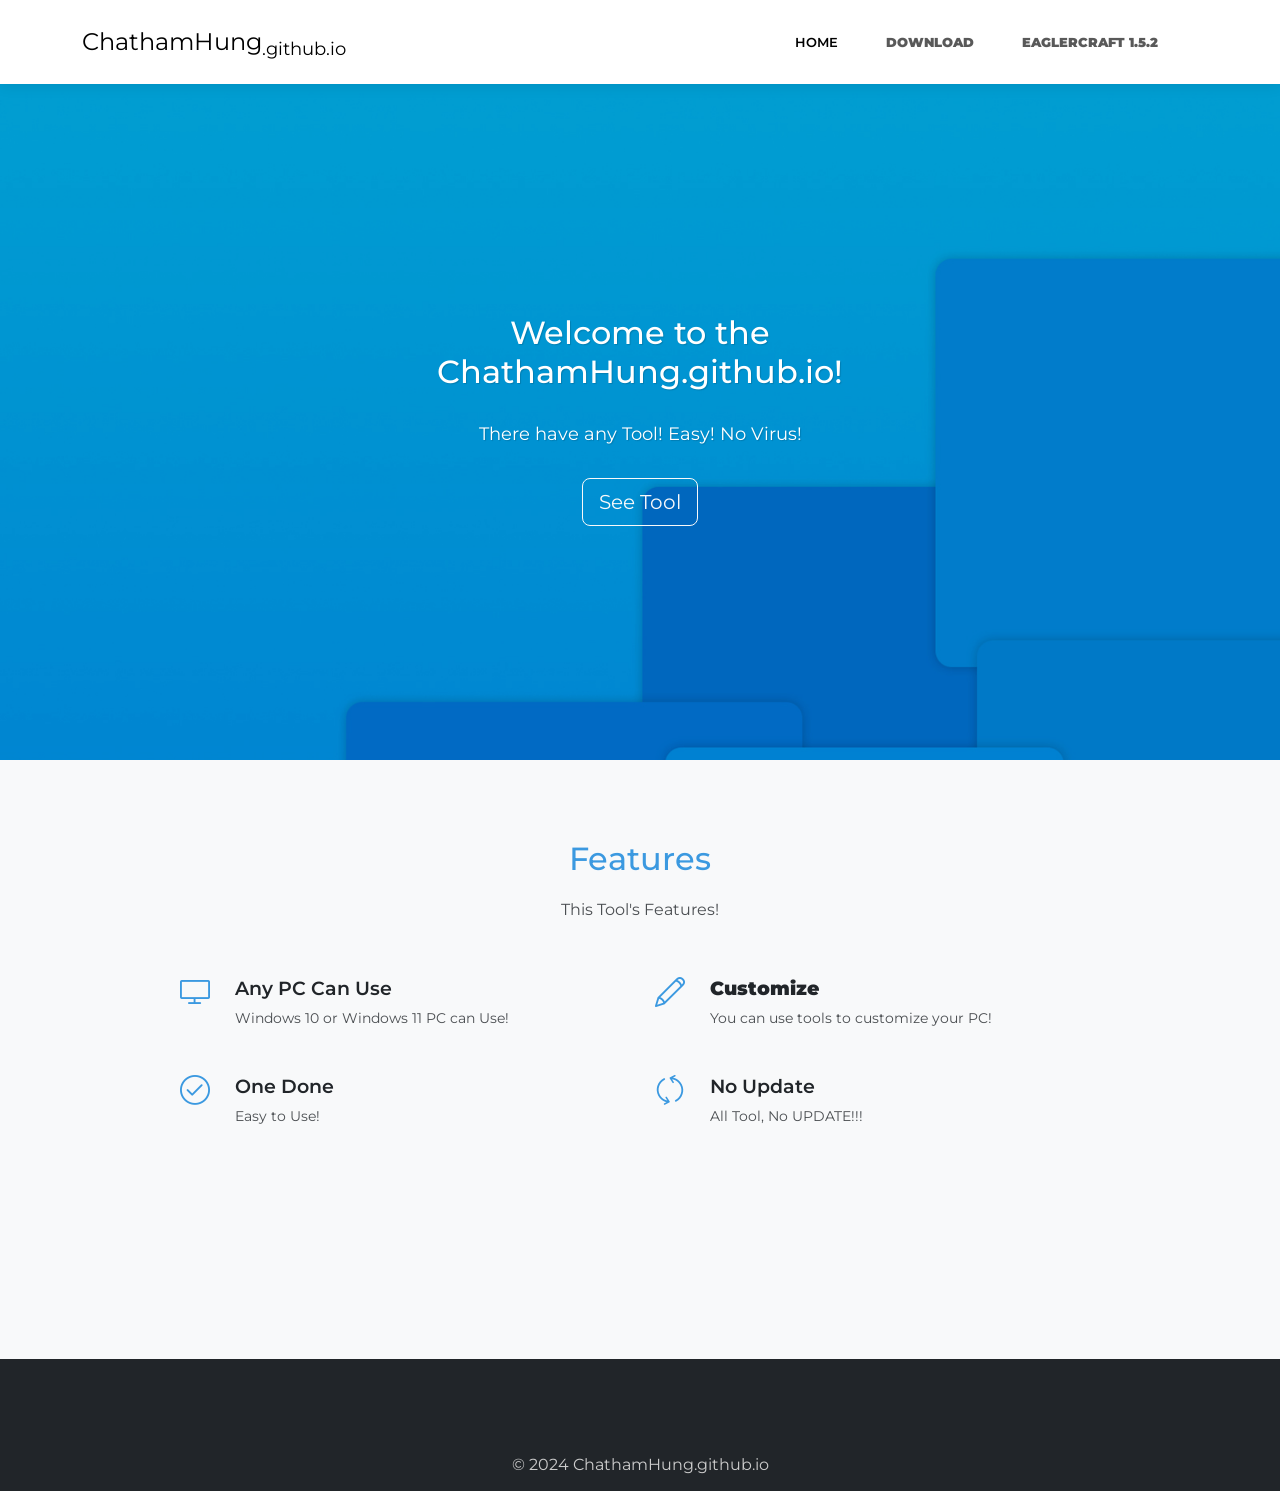
<file: index.html>
<!DOCTYPE html>
<html data-bs-theme="light" lang="en">

<head>
    <meta charset="utf-8">
    <meta name="viewport" content="width=device-width, initial-scale=1.0, shrink-to-fit=no">
    <title>Home - ChathamHug.github.io</title>
    <link rel="stylesheet" href="assets/bootstrap/css/bootstrap.min.css">
    <link rel="stylesheet" href="https://fonts.googleapis.com/css?family=Montserrat:400,400i,700,700i,600,600i&amp;display=swap">
    <link rel="stylesheet" href="assets/fonts/simple-line-icons.min.css">
    <link rel="stylesheet" href="assets/css/baguetteBox.min.css">
    <link rel="stylesheet" href="assets/css/vanilla-zoom.min.css">
</head>

<body>
    <nav class="navbar navbar-expand-lg fixed-top bg-body clean-navbar navbar-light">
        <div class="container"><a class="navbar-brand logo" href="index.html">ChathamHung<sub>.github.io</sub></a><button data-bs-toggle="collapse" class="navbar-toggler" data-bs-target="#navcol-1"><span class="visually-hidden">Toggle navigation</span><span class="navbar-toggler-icon"></span></button>
            <div class="collapse navbar-collapse" id="navcol-1">
                <ul class="navbar-nav ms-auto">
                    <li class="nav-item"><a class="nav-link active" href="index.html">Home</a></li>
                    <li class="nav-item"><a class="nav-link" href="download.html"><strong>download</strong></a></li>
                    <li class="nav-item"><a class="nav-link" href="eaglercraft1.5.2/index.html"><strong>Eaglercraft 1.5.2</strong></a></li>
                </ul>
            </div>
        </div>
    </nav>
    <main class="page landing-page">
        <section class="clean-block clean-hero" style="background-image: url(&quot;assets/img/tech/image4.jpg&quot;);color: var(--bs-border-color-translucent);">
            <div class="text">
                <h2>Welcome to the ChathamHung.github.io!</h2>
                <p>There have any Tool! Easy! No&nbsp;Virus!</p><button class="btn btn-outline-light btn-lg" type="button" onclick="window.location.href=&#39;download.html&#39;;">See Tool</button>
            </div>
        </section>
        <section class="clean-block clean-info dark">
            <section class="clean-block features">
                <div class="container">
                    <div class="block-heading">
                        <h2 class="text-info">Features</h2>
                        <p>This Tool's&nbsp;<span style="color: rgba(var(--bs-info-rgb), var(--bs-text-opacity));">Features!</span></p>
                    </div>
                    <div class="row justify-content-center">
                        <div class="col-md-5 feature-box"><i class="icon-screen-desktop icon"></i>
                            <h4>Any PC Can Use</h4>
                            <p>Windows 10 or Windows 11 PC can Use!</p>
                        </div>
                        <div class="col-md-5 feature-box"><i class="icon-pencil icon"></i>
                            <h4><strong>Customize</strong></h4>
                            <p>You can use tools to customize your PC!</p>
                        </div>
                        <div class="col-md-5 feature-box"><i class="icon-check icon"></i>
                            <h4>One Done</h4>
                            <p>Easy to Use!</p>
                        </div>
                        <div class="col-md-5 feature-box"><i class="icon-refresh icon"></i>
                            <h4>No Update</h4>
                            <p>All Tool, No UPDATE!!!</p>
                        </div>
                    </div>
                </div>
            </section>
        </section>
    </main>
    <footer class="page-footer dark">
        <div class="footer-copyright">
            <p>© 2024 ChathamHung.github.io</p>
        </div>
    </footer>
    <script src="assets/bootstrap/js/bootstrap.min.js"></script>
    <script src="assets/js/baguetteBox.min.js"></script>
    <script src="assets/js/vanilla-zoom.js"></script>
    <script src="assets/js/theme.js"></script>
</body>

</html>
</file>
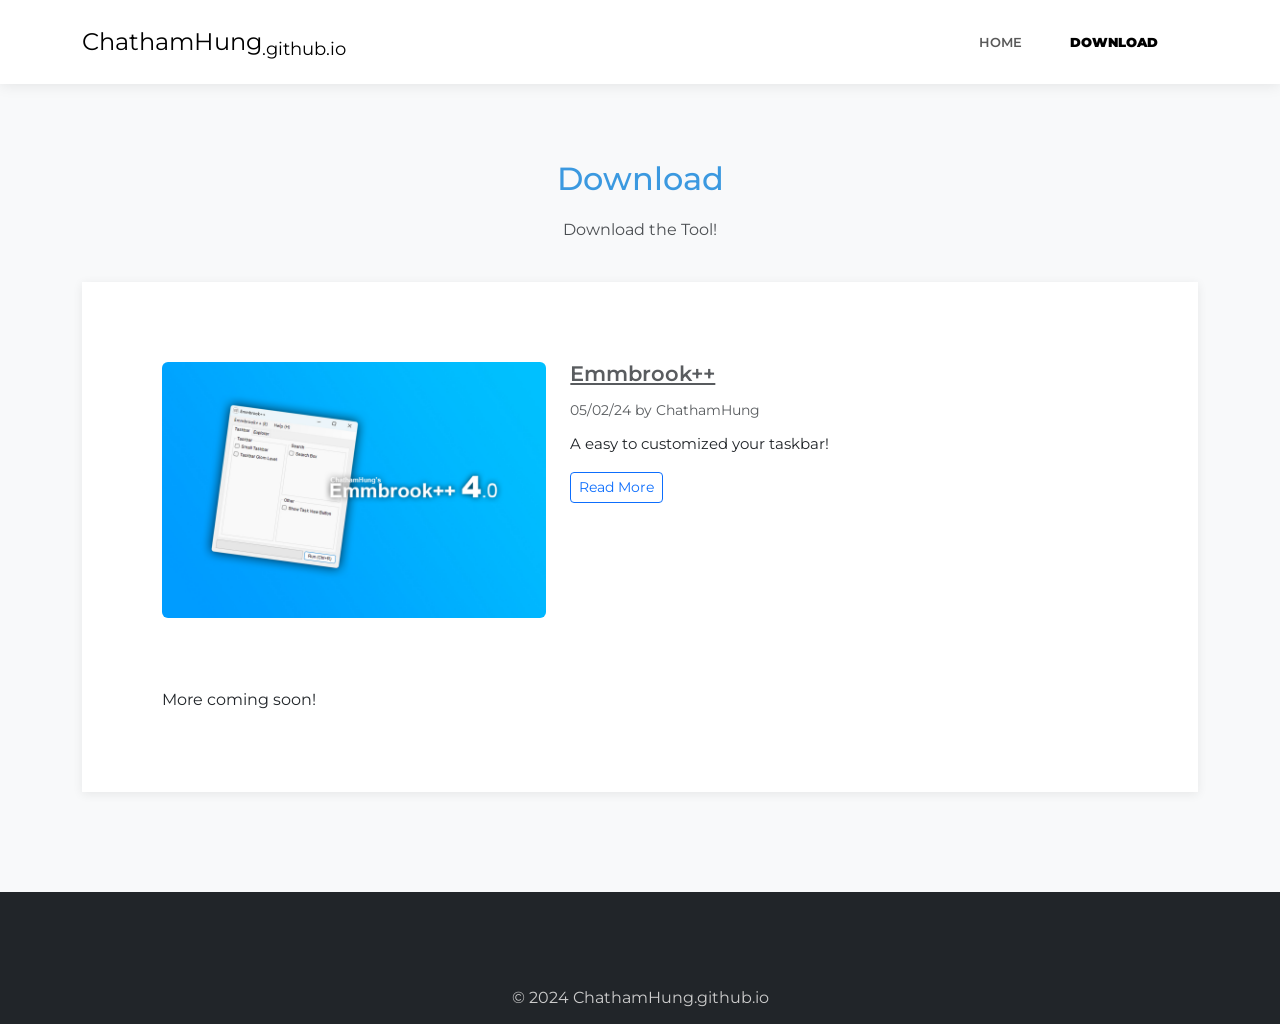
<file: download.html>
<!DOCTYPE html>
<html data-bs-theme="light" lang="en">

<head>
    <meta charset="utf-8">
    <meta name="viewport" content="width=device-width, initial-scale=1.0, shrink-to-fit=no">
    <title>Download - ChathamHung.github.io</title>
    <link rel="stylesheet" href="assets/bootstrap/css/bootstrap.min.css">
    <link rel="stylesheet" href="https://fonts.googleapis.com/css?family=Montserrat:400,400i,700,700i,600,600i&amp;display=swap">
    <link rel="stylesheet" href="assets/css/baguetteBox.min.css">
    <link rel="stylesheet" href="assets/css/vanilla-zoom.min.css">
</head>

<body>
    <nav class="navbar navbar-expand-lg fixed-top bg-body clean-navbar navbar-light">
        <div class="container"><a class="navbar-brand logo" href="index.html">ChathamHung<sub>.github.io</sub></a><button data-bs-toggle="collapse" class="navbar-toggler" data-bs-target="#navcol-1"><span class="visually-hidden">Toggle navigation</span><span class="navbar-toggler-icon"></span></button>
            <div class="collapse navbar-collapse" id="navcol-1">
                <ul class="navbar-nav ms-auto">
                    <li class="nav-item"><a class="nav-link" href="../index.html">Home</a></li>
                    <li class="nav-item"><a class="nav-link active" href="../download.html"><strong>download</strong></a></li>
                </ul>
            </div>
        </div>
    </nav>
    <main class="page blog-post-list">
        <section class="clean-block clean-blog-list dark">
            <div class="container">
                <div class="block-heading">
                    <h2 class="text-info">Download</h2>
                    <p>Download the Tool!</p>
                </div>
                <div class="block-content">
                    <div class="clean-blog-post">
                        <div class="row">
                            <div class="col-lg-5"><a href="download/emmbrookplusplus.html"><img class="rounded img-fluid" src="assets/img/download/emmbrookplusplus.jpg"></a></div>
                            <div class="col-lg-7"><a href="download/emmbrookplusplus.html"><h3>Emmbrook++</h3></a>
                                <div class="info"><span class="text-muted">05/02/24 by&nbsp;<a href="https://github.com/ChathamHung">ChathamHung</a></span></div>
                                <p>A easy to customized your taskbar!</p><button class="btn btn-outline-primary btn-sm" type="button" onclick="window.location.href=&#39;download/emmbrookplusplus.html&#39;;">Read More</button>
                            </div>
                        </div>
                    </div><span>More coming soon!</span>
                </div>
            </div>
        </section>
    </main>
    <footer class="page-footer dark">
        <div class="footer-copyright">
            <p>© 2024 ChathamHung.github.io</p>
        </div>
    </footer>
    <script src="assets/bootstrap/js/bootstrap.min.js"></script>
    <script src="assets/js/baguetteBox.min.js"></script>
    <script src="assets/js/vanilla-zoom.js"></script>
    <script src="assets/js/theme.js"></script>
</body>

</html>
</file>
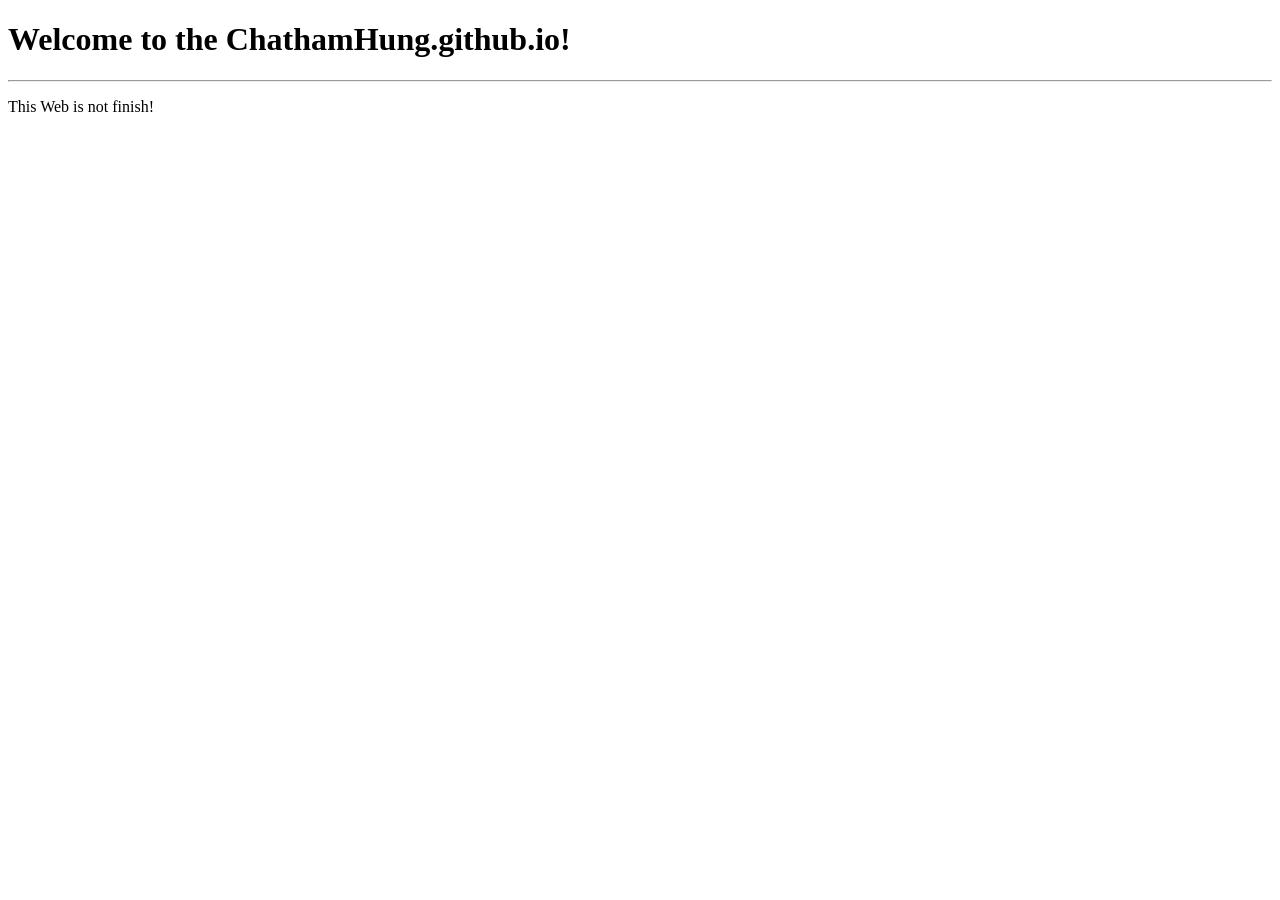
<file: index.old.html>
<!DOCTYPE html>
<html lang="en">
<head>
    <meta charset="UTF-8">
    <meta name="viewport" content="width=device-width, initial-scale=1.0">
    <title>Home - ChathamHung.github.io</title>
</head>
<body>
    <h1>Welcome to the ChathamHung.github.io!</h1>
    <hr>
    <p>This Web is not finish!</p>
</body>
</html>
</file>
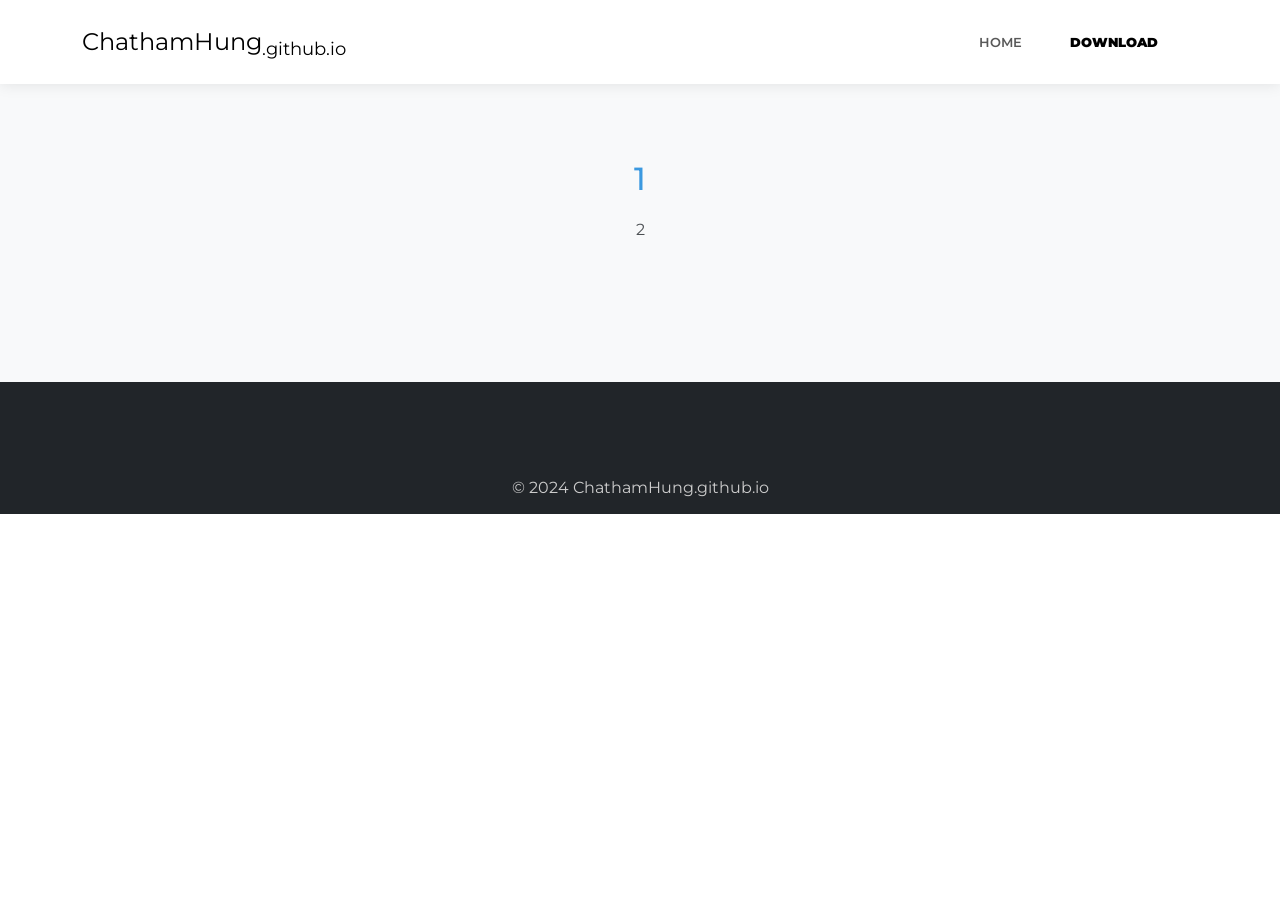
<file: New.html>
<!DOCTYPE html>
<html data-bs-theme="light" lang="en">

<head>
    <meta charset="utf-8">
    <meta name="viewport" content="width=device-width, initial-scale=1.0, shrink-to-fit=no">
    <title>New - ChathamHung.github.io</title>
    <link rel="stylesheet" href="assets/bootstrap/css/bootstrap.min.css">
    <link rel="stylesheet" href="https://fonts.googleapis.com/css?family=Montserrat:400,400i,700,700i,600,600i&amp;display=swap">
    <link rel="stylesheet" href="assets/css/baguetteBox.min.css">
    <link rel="stylesheet" href="assets/css/vanilla-zoom.min.css">
</head>

<body>
    <nav class="navbar navbar-expand-lg fixed-top bg-body clean-navbar navbar-light">
        <div class="container"><a class="navbar-brand logo" href="index.html">ChathamHung<sub>.github.io</sub></a><button data-bs-toggle="collapse" class="navbar-toggler" data-bs-target="#navcol-1"><span class="visually-hidden">Toggle navigation</span><span class="navbar-toggler-icon"></span></button>
            <div class="collapse navbar-collapse" id="navcol-1">
                <ul class="navbar-nav ms-auto">
                    <li class="nav-item"><a class="nav-link" href="../index.html">Home</a></li>
                    <li class="nav-item"><a class="nav-link active" href="../download.html"><strong>download</strong></a></li>
                </ul>
            </div>
        </div>
    </nav>
    <main class="page pricing-table-page">
        <section class="clean-block clean-pricing dark">
            <div class="container">
                <div class="block-heading">
                    <h2 class="text-info">1</h2>
                    <p>2</p>
                </div>
            </div>
        </section>
    </main>
    <footer class="page-footer dark">
        <div class="footer-copyright">
            <p>© 2024 ChathamHung.github.io</p>
        </div>
    </footer>
    <script src="assets/bootstrap/js/bootstrap.min.js"></script>
    <script src="assets/js/baguetteBox.min.js"></script>
    <script src="assets/js/vanilla-zoom.js"></script>
    <script src="assets/js/theme.js"></script>
</body>

</html>
</file>
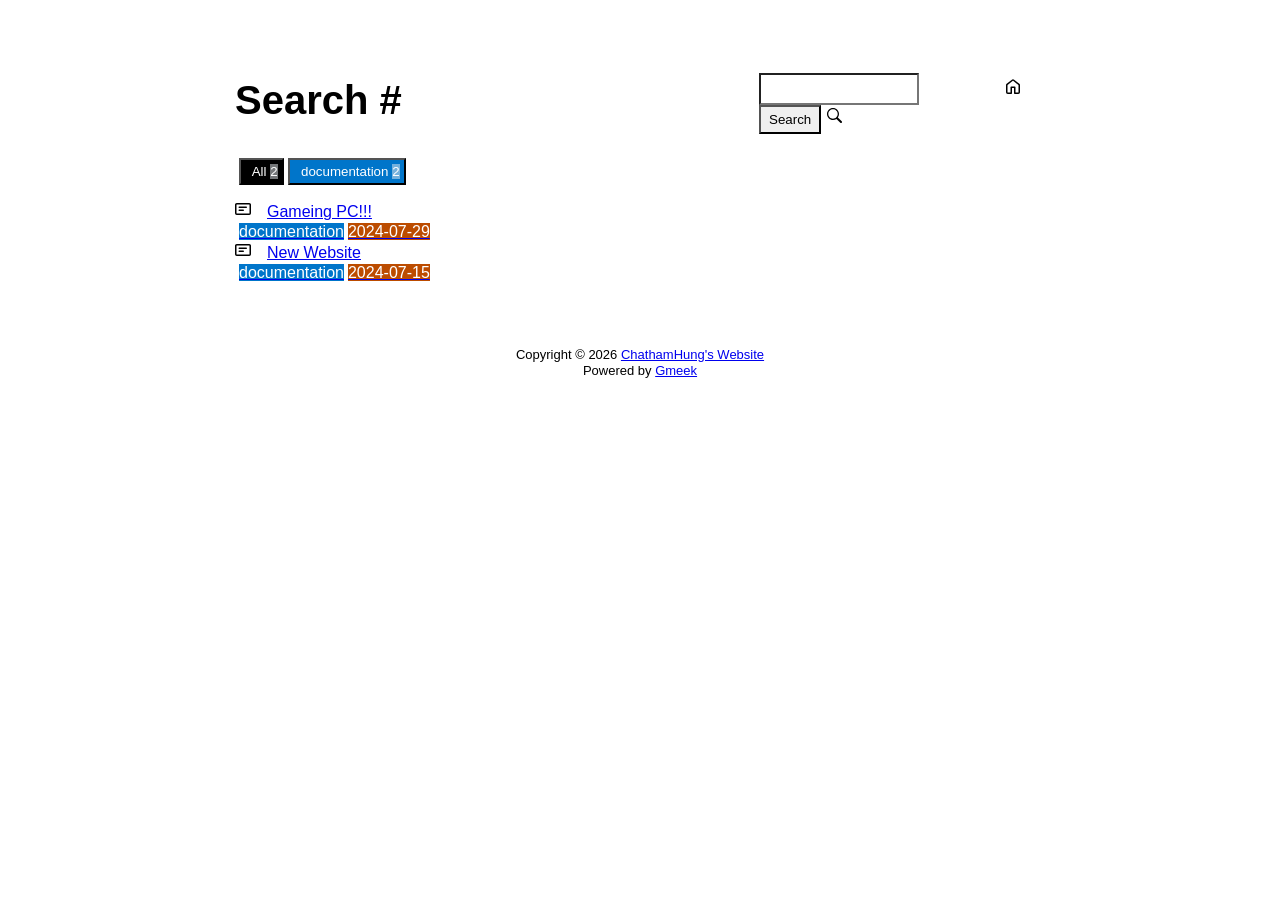
<file: docs/tag.html>
<!DOCTYPE html>
<html data-color-mode="light" data-dark-theme="dark-blue" data-light-theme="dark" lang="en">
<head>
    <meta content="text/html; charset=utf-8" http-equiv="content-type" />
    <meta name="viewport" content="width=device-width,initial-scale=1.0">
    <meta http-equiv="X-UA-Compatible" content="IE=edge">
    <link href='https://mirrors.sustech.edu.cn/cdnjs/ajax/libs/Primer/21.0.7/primer.css' rel='stylesheet' />
    
    <link rel="icon" href="https://github.com/user-attachments/assets/9c1c11bc-4ddd-4890-8a92-a077e7408c6d">
<meta name="description" content="ChathamHung's Website search page">
<title>ChathamHung's Website - Tag</title>

</head>
<style>
body{box-sizing: border-box;min-width: 200px;max-width: 900px;margin: 20px auto;padding: 45px;font-size: 16px;font-family: sans-serif;line-height: 1.25;}
#header{display:flex;padding-bottom:8px;border-bottom: 1px solid var(--borderColor-muted, var(--color-border-muted));margin-bottom: 16px;}
#footer {margin-top:64px; text-align: center;font-size: small;}

</style>

<style>
.tagTitle{margin:auto 0;font-size:40px;font-weight:bold;overflow:hidden;white-space:nowrap;text-overflow:ellipsis;}
.title-right{display:flex;margin:auto 0 0 auto;}
.title-right .circle{padding: 14px 16px;margin-right:8px;}

.subnav-search{width:222px;margin-top:8px;margin-right:8px;}
.subnav-search-input{width:160px;border-top-right-radius:0px;border-bottom-right-radius:0px;}
.subnav-search button{padding:5px 8px;border-top-left-radius:0px;border-bottom-left-radius:0px;}

.SideNav-icon{margin-right:16px}
.Label{color: #fff;margin-left:4px;}
#taglabel .Label {margin-bottom:8px;}
.Counter{color:#fff;background-color:rgba(234, 238, 242, 0.5)}

.genTime{float: right;}
.d-flex{min-width:0;}
.listTitle{overflow:hidden;white-space:nowrap;text-overflow: ellipsis;max-width: 100%;}
.listLabels{white-space:nowrap;}

@media (max-width: 600px) {
    body { padding: 8px;}
    .tagTitle{display:none;}
    .LabelTime{display:none;}
}
</style>


<body>
    <div id="header">
<span class="tagTitle"><span>Loading</span><span class="AnimatedEllipsis"></span></span>
<div class="title-right">
    <div class="subnav-search">
        <input type="search" class="form-control subnav-search-input float-left" aria-label="Search site" value="" style="height:32px;">
        <button class="btn float-left" type="submit" onclick="javascript:searchShow()">Search</button>
        <svg class="subnav-search-icon octicon octicon-search" width="16" height="16" viewBox="0 0 16 16" aria-hidden="true">
            <path id="searchSVG" fill-rule="evenodd"></path>
        </svg>
    </div>
    <a href="https://ChathamHung.github.io" id="buttonHome" class="btn btn-invisible circle" title="home">
        <svg class="octicon" width="16" height="16">
            <path id="pathHome" fill-rule="evenodd"></path>
        </svg>
    </a>
    <a class="btn btn-invisible circle" onclick="modeSwitch()" title="switch theme"style="display:none;">
        <svg class="octicon" width="16" height="16" >
            <path id="themeSwitch" fill-rule="evenodd"></path>
        </svg>
    </a>
</div>
</div>
    <div id="content">
<div id="taglabel" style="margin-bottom:8px;"></div>
<nav class="SideNav"></nav>
<div class="notFind" style="display:none;font-size:24px;margin:8px;">Not Find</div>
</div>
    <div id="footer"><div id="footer1">Copyright © <span id="copyrightYear"></span> <a href="https://ChathamHung.github.io">ChathamHung's Website</a></div>
<div id="footer2">
    <span id="runday"></span><span>Powered by <a href="https://meekdai.com/Gmeek.html" target="_blank">Gmeek</a></span>
</div>

<script>
var now=new Date();
document.getElementById("copyrightYear").innerHTML=now.getFullYear();

if(""!=""){
    var startSite=new Date("");
    var diff=now.getTime()-startSite.getTime();
    var diffDay=Math.floor(diff/(1000*60*60*24));
    document.getElementById("runday").innerHTML="run "+diffDay+" days"+" • ";
}
</script></div>
</body>
<script>
var IconList={'sun': 'M8 10.5a2.5 2.5 0 100-5 2.5 2.5 0 000 5zM8 12a4 4 0 100-8 4 4 0 000 8zM8 0a.75.75 0 01.75.75v1.5a.75.75 0 01-1.5 0V.75A.75.75 0 018 0zm0 13a.75.75 0 01.75.75v1.5a.75.75 0 01-1.5 0v-1.5A.75.75 0 018 13zM2.343 2.343a.75.75 0 011.061 0l1.06 1.061a.75.75 0 01-1.06 1.06l-1.06-1.06a.75.75 0 010-1.06zm9.193 9.193a.75.75 0 011.06 0l1.061 1.06a.75.75 0 01-1.06 1.061l-1.061-1.06a.75.75 0 010-1.061zM16 8a.75.75 0 01-.75.75h-1.5a.75.75 0 010-1.5h1.5A.75.75 0 0116 8zM3 8a.75.75 0 01-.75.75H.75a.75.75 0 010-1.5h1.5A.75.75 0 013 8zm10.657-5.657a.75.75 0 010 1.061l-1.061 1.06a.75.75 0 11-1.06-1.06l1.06-1.06a.75.75 0 011.06 0zm-9.193 9.193a.75.75 0 010 1.06l-1.06 1.061a.75.75 0 11-1.061-1.06l1.06-1.061a.75.75 0 011.061 0z', 'moon': 'M9.598 1.591a.75.75 0 01.785-.175 7 7 0 11-8.967 8.967.75.75 0 01.961-.96 5.5 5.5 0 007.046-7.046.75.75 0 01.175-.786zm1.616 1.945a7 7 0 01-7.678 7.678 5.5 5.5 0 107.678-7.678z', 'sync': 'M1.705 8.005a.75.75 0 0 1 .834.656 5.5 5.5 0 0 0 9.592 2.97l-1.204-1.204a.25.25 0 0 1 .177-.427h3.646a.25.25 0 0 1 .25.25v3.646a.25.25 0 0 1-.427.177l-1.38-1.38A7.002 7.002 0 0 1 1.05 8.84a.75.75 0 0 1 .656-.834ZM8 2.5a5.487 5.487 0 0 0-4.131 1.869l1.204 1.204A.25.25 0 0 1 4.896 6H1.25A.25.25 0 0 1 1 5.75V2.104a.25.25 0 0 1 .427-.177l1.38 1.38A7.002 7.002 0 0 1 14.95 7.16a.75.75 0 0 1-1.49.178A5.5 5.5 0 0 0 8 2.5Z', 'home': 'M6.906.664a1.749 1.749 0 0 1 2.187 0l5.25 4.2c.415.332.657.835.657 1.367v7.019A1.75 1.75 0 0 1 13.25 15h-3.5a.75.75 0 0 1-.75-.75V9H7v5.25a.75.75 0 0 1-.75.75h-3.5A1.75 1.75 0 0 1 1 13.25V6.23c0-.531.242-1.034.657-1.366l5.25-4.2Zm1.25 1.171a.25.25 0 0 0-.312 0l-5.25 4.2a.25.25 0 0 0-.094.196v7.019c0 .138.112.25.25.25H5.5V8.25a.75.75 0 0 1 .75-.75h3.5a.75.75 0 0 1 .75.75v5.25h2.75a.25.25 0 0 0 .25-.25V6.23a.25.25 0 0 0-.094-.195Z', 'search': 'M15.7 13.3l-3.81-3.83A5.93 5.93 0 0 0 13 6c0-3.31-2.69-6-6-6S1 2.69 1 6s2.69 6 6 6c1.3 0 2.48-.41 3.47-1.11l3.83 3.81c.19.2.45.3.7.3.25 0 .52-.09.7-.3a.996.996 0 0 0 0-1.41v.01zM7 10.7c-2.59 0-4.7-2.11-4.7-4.7 0-2.59 2.11-4.7 4.7-4.7 2.59 0 4.7 2.11 4.7 4.7 0 2.59-2.11 4.7-4.7 4.7z', 'post': 'M0 3.75C0 2.784.784 2 1.75 2h12.5c.966 0 1.75.784 1.75 1.75v8.5A1.75 1.75 0 0 1 14.25 14H1.75A1.75 1.75 0 0 1 0 12.25Zm1.75-.25a.25.25 0 0 0-.25.25v8.5c0 .138.112.25.25.25h12.5a.25.25 0 0 0 .25-.25v-8.5a.25.25 0 0 0-.25-.25ZM3.5 6.25a.75.75 0 0 1 .75-.75h7a.75.75 0 0 1 0 1.5h-7a.75.75 0 0 1-.75-.75Zm.75 2.25h4a.75.75 0 0 1 0 1.5h-4a.75.75 0 0 1 0-1.5Z'};
var utterancesLoad=0;

console.log("\n %c Gmeek last https://github.com/Meekdai/Gmeek \n","padding:5px 0;background:#02d81d;color:#fff");
</script>

<script>
document.getElementById("pathHome").setAttribute("d",IconList["home"]);
document.getElementById("searchSVG").setAttribute("d",IconList["search"]);

tagList=[];
labelsCount={};
jsonData='';
let requestJson="postList.json"
let request=new XMLHttpRequest();
request.open("GET",requestJson);
request.responseType='text';
request.send();
request.onload=function(){
    jsonData=JSON.parse(request.response);
    console.log(jsonData);
    showList(labelsCount);
    setClassDisplay(decodeURI(window.location.hash.slice(1)));
}

function showList(labelsCount){
    let SideNav=document.getElementsByClassName("SideNav")[0];
    SideNav.classList.add("border");
    let taglabel=document.getElementById("taglabel");

    jsonData['labelColorDict']["All"]="#000";
    labelsCount["All"]=0;
    for (let key in jsonData) {
        if (key !== 'labelColorDict' && Array.isArray(jsonData[key]['labels'])) {
            labelsCount["All"]++;
            for (let label of jsonData[key]['labels']) {
                labelsCount[label] = (labelsCount[label] || 0) + 1;
            }
        }
    }

    let sortedLabelsList = Object.keys(labelsCount).sort((a, b) => labelsCount[b] - labelsCount[a]);
    for (let label of sortedLabelsList) {
        tagList.push(label);
        let showLabels = document.createElement("button");
        showLabels.setAttribute("class", "Label");
        showLabels.setAttribute("style", "background-color:" + jsonData['labelColorDict'][label]+";padding:4px;");
        showLabels.innerHTML="&nbsp;&nbsp;"+label+" ";
        showLabels.setAttribute("onclick", "javascript:updateShowTag('" + label + "');");

        let LabelNum=document.createElement("span");
        LabelNum.setAttribute("class","Counter");
        LabelNum.innerHTML=labelsCount[label];
        showLabels.appendChild(LabelNum);
        taglabel.appendChild(showLabels);
    }

    for(i in jsonData){
        if(i!='labelColorDict'){
            let div=document.createElement("div");
            div.setAttribute("class","lists "+jsonData[i]['labels'].join(" "));
            let item=document.createElement("a");
            item.setAttribute("class","SideNav-item d-flex flex-items-center flex-justify-between");
            item.setAttribute("href",jsonData[i]['postUrl']);

            let center=document.createElement("div");
            center.setAttribute("class","d-flex flex-items-center");

            svg=document.createElementNS('http://www.w3.org/2000/svg','svg');
            path=document.createElementNS("http://www.w3.org/2000/svg","path"); 
            span=document.createElement("span");
            svg.setAttributeNS(null,"class","SideNav-icon octicon");
            svg.setAttributeNS(null,"style","width:16px;height:16px");
            path.setAttributeNS(null, "d", IconList["post"]);
            svg.appendChild(path);

            let title=document.createElement("span");
            title.setAttribute("class","listTitle");
            title.innerHTML=jsonData[i]['postTitle'];
            center.appendChild(svg);
            center.appendChild(title);

            let listLabels=document.createElement("div");
            listLabels.setAttribute("class","listLabels");
            
            for(label of jsonData[i]['labels']){
                let LabelName=document.createElement("span");
                LabelName.setAttribute("class","Label LabelName");
                LabelName.setAttribute("style","background-color:"+jsonData['labelColorDict'][label]);
                LabelName.innerHTML=label;
                listLabels.appendChild(LabelName);
            }
            let LabelTime=document.createElement("span");
            LabelTime.setAttribute("class","Label LabelTime");
            LabelTime.setAttribute("style","background-color:"+jsonData[i]['dateLabelColor']);
            LabelTime.innerHTML=jsonData[i]['createdDate'];
            listLabels.appendChild(LabelTime);

            item.appendChild(center);
            item.appendChild(listLabels);
            div.appendChild(item);
            SideNav.appendChild(div);
        }
    }
}

function updateShowTag(label){
    if(window.location.hash.slice(1)!=encodeURI(label)){
        window.location.hash="#"+(label);
        setClassDisplay(label);
    }
}

function setClassDisplay(label){
    let lists = document.getElementsByClassName("lists");
    let tagTitle = document.getElementsByClassName("tagTitle")[0];
    tagTitle.innerHTML="Tag #"+label;
    document.title=label+" - ChathamHung's Website";
    document.getElementsByClassName("subnav-search-input")[0].value='';
    if(label=="All"){
        for(let i = 0; i < lists.length; i++){lists[i].style.display='block';}
        document.getElementsByClassName("notFind")[0].style.display='none';
    }
    else if(tagList.indexOf(label)!=-1){
        for(let i = 0; i < lists.length; i++){
            lists[i].style.display='none';
        }

        let labels = document.getElementsByClassName(label);
        for(let i = 0; i < labels.length; i++){
            labels[i].style.display='block';
        }
        document.getElementsByClassName("notFind")[0].style.display='none';
    }
    else{
        document.getElementsByClassName("subnav-search-input")[0].value=label;
        searchShow();
    }
}

function searchShow(){
    let lists = document.getElementsByClassName("lists");
    let tagTitle = document.getElementsByClassName("tagTitle")[0];
    let searchInput = document.getElementsByClassName("subnav-search-input")[0].value;
    tagTitle.innerHTML="Search #"+searchInput;
    if(searchInput==''){document.title="Search - ChathamHung's Website";}
    else{document.title=searchInput+" - ChathamHung's Website";}
    let a=0;
    window.location.hash="#"+(searchInput);
    for(let i = 0; i < lists.length; i++){
        if(lists[i].childNodes[0].childNodes[0].childNodes[1].innerHTML.toUpperCase().indexOf(searchInput.toUpperCase())==-1){lists[i].style.display='none';}
        else{lists[i].style.display='block';a=a+1;}
    }
    if(a==0){
        let notFind=document.getElementsByClassName("notFind")[0];
        notFind.style.display='block';
        notFind.innerHTML='Not Find "'+searchInput+'"';
    }
    else{document.getElementsByClassName("notFind")[0].style.display='none';}
}

</script>

</html>
</file>
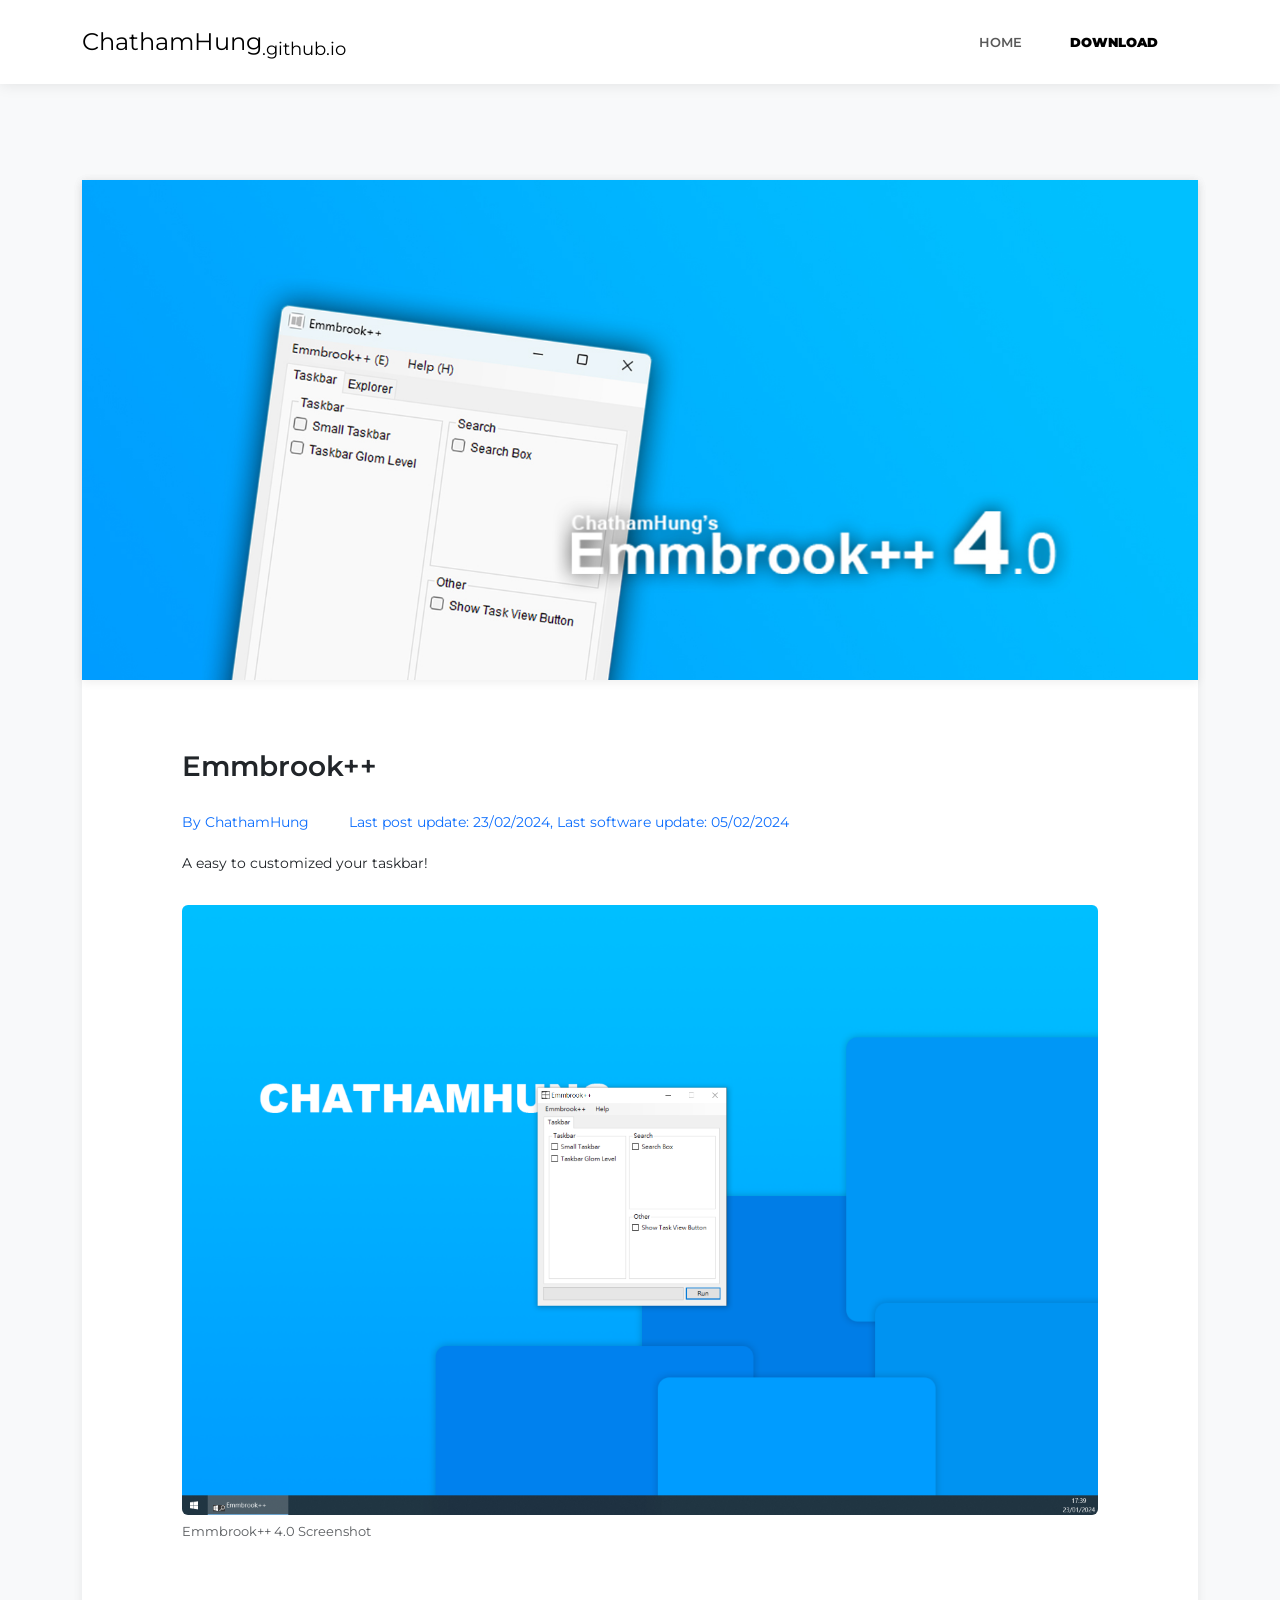
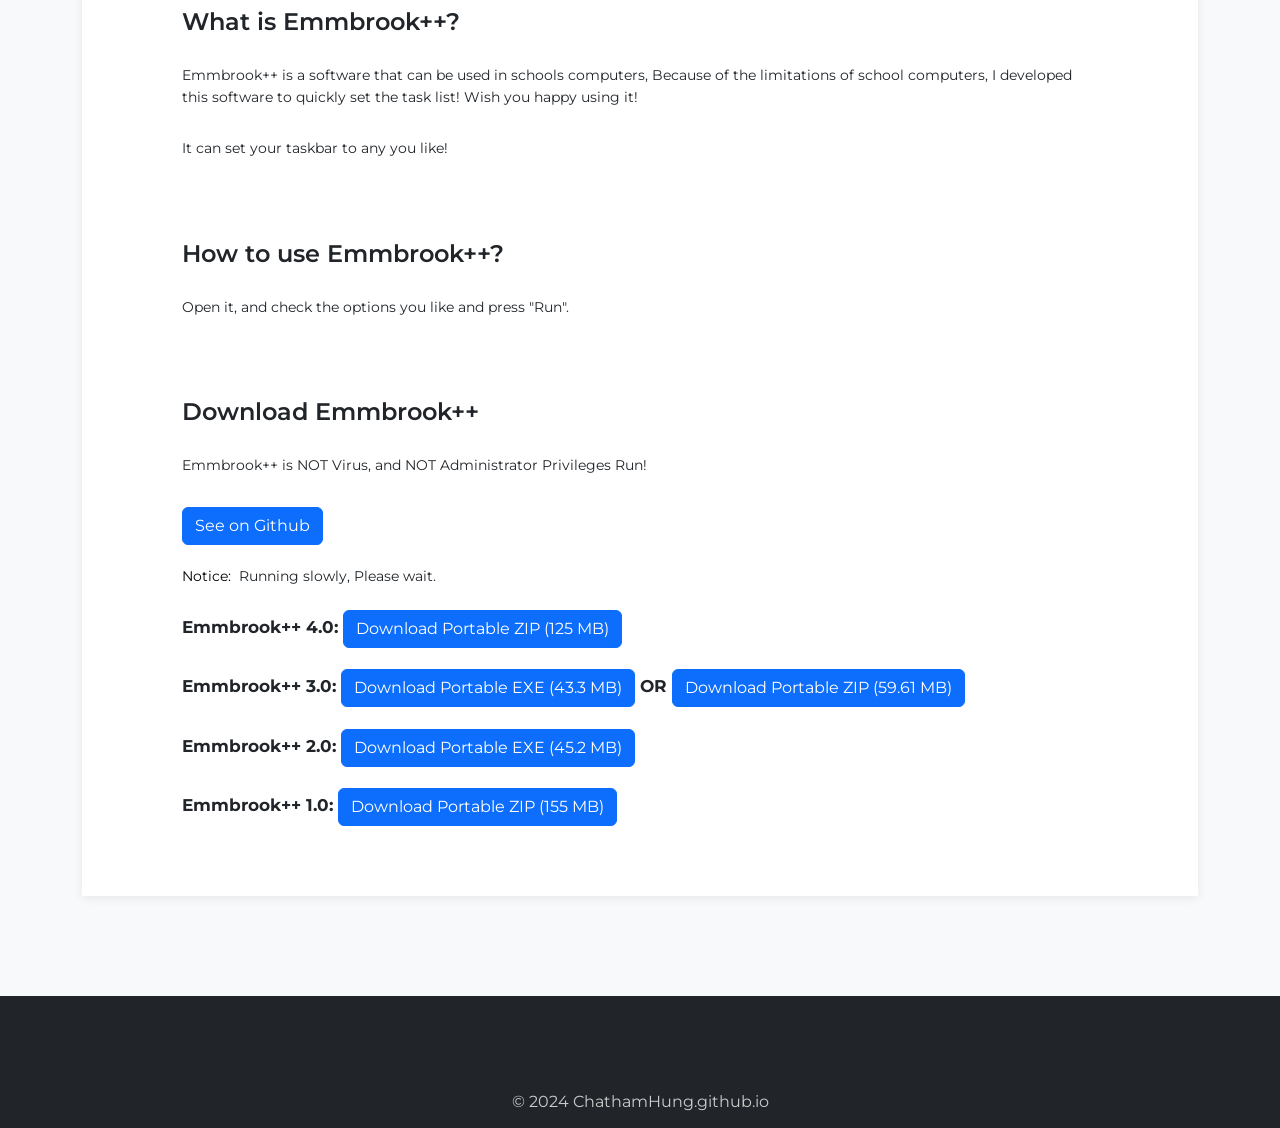
<file: download/emmbrookplusplus.html>
<!DOCTYPE html>
<html data-bs-theme="light" lang="en">

<head>
    <meta charset="utf-8">
    <meta name="viewport" content="width=device-width, initial-scale=1.0, shrink-to-fit=no">
    <title>Emmbrook++ - ChathamHung.github.io</title>
    <link rel="stylesheet" href="../assets/bootstrap/css/bootstrap.min.css">
    <link rel="stylesheet" href="https://fonts.googleapis.com/css?family=Montserrat:400,400i,700,700i,600,600i&amp;display=swap">
    <link rel="stylesheet" href="../assets/css/baguetteBox.min.css">
    <link rel="stylesheet" href="../assets/css/vanilla-zoom.min.css">
</head>

<body>
    <nav class="navbar navbar-expand-lg fixed-top bg-body clean-navbar navbar-light">
        <div class="container"><a class="navbar-brand logo" href="index.html">ChathamHung<sub>.github.io</sub></a><button data-bs-toggle="collapse" class="navbar-toggler" data-bs-target="#navcol-1"><span class="visually-hidden">Toggle navigation</span><span class="navbar-toggler-icon"></span></button>
            <div class="collapse navbar-collapse" id="navcol-1">
                <ul class="navbar-nav ms-auto">
                    <li class="nav-item"><a class="nav-link" href="../index.html">Home</a></li>
                    <li class="nav-item"><a class="nav-link active" href="../download.html"><strong>download</strong></a></li>
                </ul>
            </div>
        </div>
    </nav>
    <main class="page blog-post">
        <section class="clean-block clean-post dark">
            <div class="container">
                <div class="block-content">
                    <div class="block-content">
                        <div class="post-image" style="background-image:url(&quot;../assets/img/download/emmbrookplusplus.jpg&quot;);"></div>
                    </div>
                    <div class="post-body">
                        <h3>Emmbrook++</h3>
                        <div class="post-info"><span>By ChathamHung</span><span>Last post update: 23/02/2024, Last software update: 05/02/2024</span></div>
                        <p>A easy to customized your taskbar!</p>
                        <figure class="figure"><img class="rounded img-fluid figure-img" src="../assets/img/download/emmbrookplusplus/image1.png" alt="A generic square placeholder image with rounded corners in a figure.">
                            <figcaption class="figure-caption">Emmbrook++ 4.0 Screenshot</figcaption>
                        </figure>
                        <h4>What is Emmbrook++?</h4>
                        <p>Emmbrook++ is a software that can be used in schools computers, Because of the limitations of school computers, I developed this software to quickly set the task list! Wish you happy using it!</p>
                        <div class="row">
                            <div class="col">
                                <p>It can set your taskbar to any you like!</p>
                            </div>
                        </div>
                        <h4>How to use Emmbrook++?</h4>
                        <p>Open it, and check the options you like and press "Run".</p>
                        <h4>Download Emmbrook++</h4>
                        <div class="row">
                            <div class="col">
                                <p>Emmbrook++ is NOT&nbsp;Virus, and NOT&nbsp;Administrator Privileges Run!</p><button class="btn btn-primary" type="button" onclick="window.location.href=&#39;https://github.com/ChathamHung/EmmbrookPlusPlus/&#39;">See on Github</button><br><br><span><span style="color:rgb(0, 0, 0);">Notice:&nbsp;&nbsp;</span>Running slowly, Please wait.</span><br><br><span style="font-size:17px;"><strong>Emmbrook++ 4.0:&nbsp;</strong></span><button class="btn btn-primary" type="button" onclick="window.location.href=&#39;https://github.com/ChathamHung/EmmbrookPlusPlus/releases/download/v4.0/Emmbrook++.zip&#39;;">Download Portable ZIP (125 MB)</button><br><br><span style="font-size:17px;"><strong>Emmbrook++ 3.0:&nbsp;</strong></span><button class="btn btn-primary" type="button" onclick="window.location.href=&#39;https://github.com/ChathamHung/EmmbrookPlusPlus/releases/download/v3.0/Emmbrook++_3.0_x64.exe&#39;;">Download Portable EXE (43.3 MB)</button><span style="font-size:17px;"><strong>&nbsp;OR&nbsp;</strong></span><button class="btn btn-primary" type="button" onclick="window.location.href=&#39;https://github.com/ChathamHung/EmmbrookPlusPlus/releases/download/v3.0/Emmbrook++_3.0_x64.zip&#39;;">Download Portable ZIP (59.61 MB)</button><br><br><span style="font-size:17px;"><strong>Emmbrook++ 2.0:&nbsp;</strong></span><button class="btn btn-primary" type="button" onclick="window.location.href=&#39;https://github.com/ChathamHung/EmmbrookPlusPlus/releases/download/v2.0/Emmbrook++_2.0_x64.exe&#39;;">Download Portable EXE (45.2 MB)</button><br><br><span style="font-size:17px;"><strong>Emmbrook++ 1.0:&nbsp;</strong></span><button class="btn btn-primary" type="button" onclick="window.location.href=&#39;https://github.com/ChathamHung/EmmbrookPlusPlus/releases/download/Emmbrook%2B%2B/Emmbrook++_1.0.zip&#39;;">Download Portable ZIP (155 MB)</button>
                            </div>
                        </div>
                    </div>
                </div>
            </div>
        </section>
    </main>
    <footer class="page-footer dark">
        <div class="footer-copyright">
            <p>© 2024 ChathamHung.github.io</p>
        </div>
    </footer>
    <script src="../assets/bootstrap/js/bootstrap.min.js"></script>
    <script src="../assets/js/baguetteBox.min.js"></script>
    <script src="../assets/js/vanilla-zoom.js"></script>
    <script src="../assets/js/theme.js"></script>
</body>

</html>
</file>
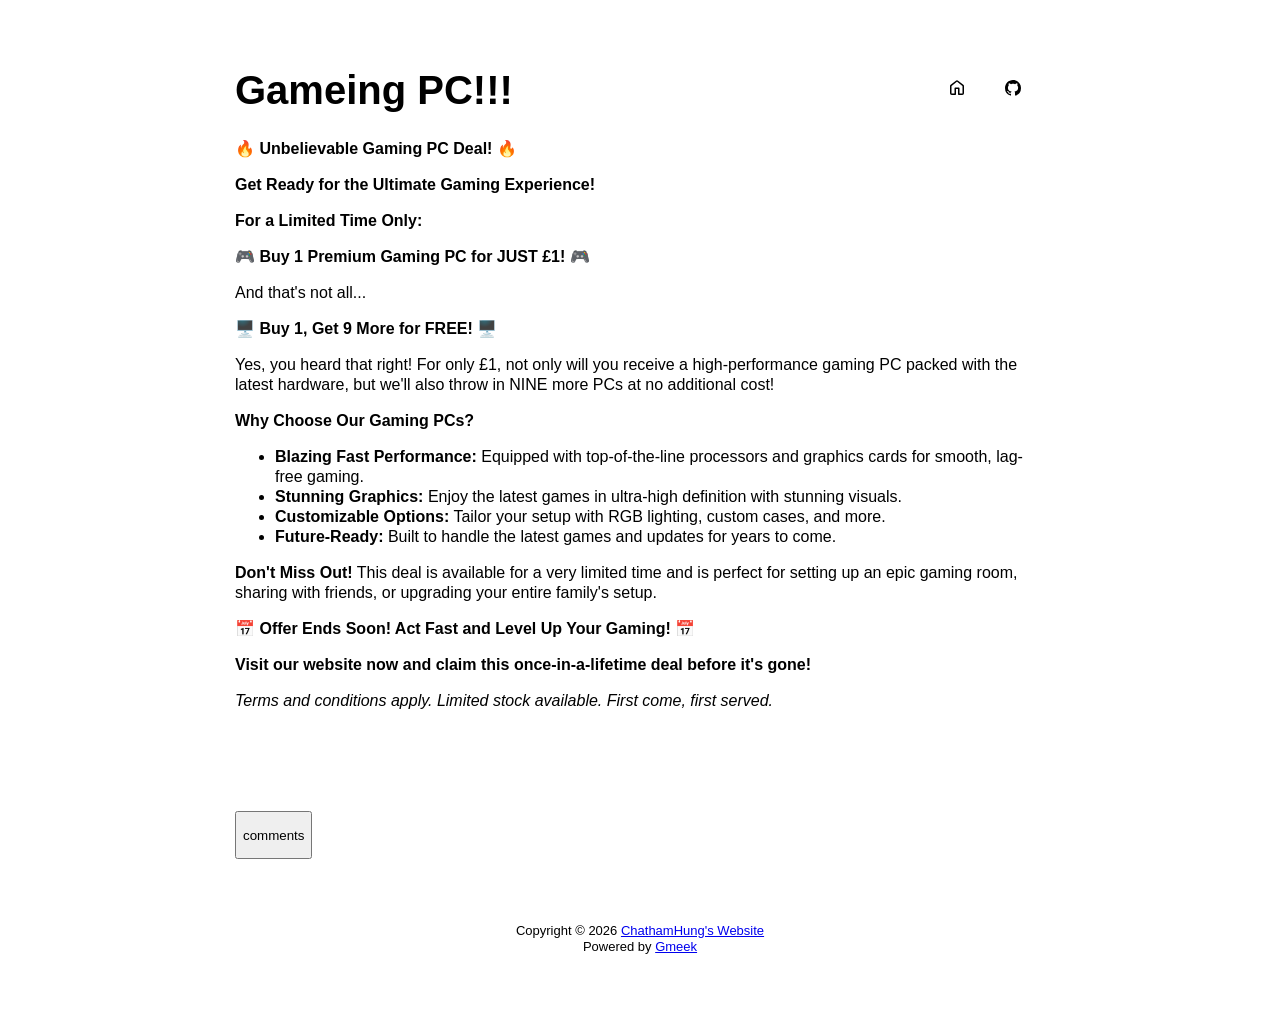
<file: docs/post/Gameing PC!!!.html>
<!DOCTYPE html>
<html data-color-mode="light" data-dark-theme="dark-blue" data-light-theme="dark" lang="en">
<head>
    <meta content="text/html; charset=utf-8" http-equiv="content-type" />
    <meta name="viewport" content="width=device-width,initial-scale=1.0">
    <meta http-equiv="X-UA-Compatible" content="IE=edge">
    <link href='https://mirrors.sustech.edu.cn/cdnjs/ajax/libs/Primer/21.0.7/primer.css' rel='stylesheet' />
    
    <link rel="icon" href="https://github.com/user-attachments/assets/9c1c11bc-4ddd-4890-8a92-a077e7408c6d">
<meta name="description" content="**🔥 Unbelievable Gaming PC Deal! 🔥**

**Get Ready for the Ultimate Gaming Experience!** 

**For a Limited Time Only:**

**🎮 Buy 1 Premium Gaming PC for JUST £1! 🎮**

And that's not all.">
<meta property="og:title" content="Gameing PC!!!">
<meta property="og:description" content="**🔥 Unbelievable Gaming PC Deal! 🔥**

**Get Ready for the Ultimate Gaming Experience!** 

**For a Limited Time Only:**

**🎮 Buy 1 Premium Gaming PC for JUST £1! 🎮**

And that's not all.">
<meta property="og:type" content="article">
<meta property="og:url" content="https://ChathamHung.github.io/post/Gameing%20PC%21%21%21.html">
<meta property="og:image" content="https://github.com/user-attachments/assets/9c1c11bc-4ddd-4890-8a92-a077e7408c6d">
<title>Gameing PC!!!</title>



</head>
<style>
body{box-sizing: border-box;min-width: 200px;max-width: 900px;margin: 20px auto;padding: 45px;font-size: 16px;font-family: sans-serif;line-height: 1.25;}
#header{display:flex;padding-bottom:8px;border-bottom: 1px solid var(--borderColor-muted, var(--color-border-muted));margin-bottom: 16px;}
#footer {margin-top:64px; text-align: center;font-size: small;}

</style>

<style>
.postTitle{margin: auto 0;font-size:40px;font-weight:bold;}
.title-right{display:flex;margin:auto 0 0 auto;}
.title-right .circle{padding: 14px 16px;margin-right:8px;}
#postBody{border-bottom: 1px solid var(--color-border-default);padding-bottom:36px;}
#postBody hr{height:2px;}
#cmButton{height:48px;margin-top:48px;}
#comments{margin-top:64px;}
.g-emoji{font-size:24px;}
@media (max-width: 600px) {
    body {padding: 8px;}
    .postTitle{font-size:24px;}
}

</style>




<body>
    <div id="header">
<h1 class="postTitle">Gameing PC!!!</h1>
<div class="title-right">
    <a href="https://ChathamHung.github.io" id="buttonHome" class="btn btn-invisible circle" title="home">
        <svg class="octicon" width="16" height="16">
            <path id="pathHome" fill-rule="evenodd"></path>
        </svg>
    </a>
    
    <a href="https://github.com/ChathamHung/ChathamHung.github.io/issues/2" target="_blank" class="btn btn-invisible circle" title="Issue">
        <svg class="octicon" width="16" height="16">
            <path id="pathIssue" fill-rule="evenodd"></path>
        </svg>
    </a>
    

    <a class="btn btn-invisible circle" onclick="modeSwitch();" title="switch theme"style="display:none;">
        <svg class="octicon" width="16" height="16" >
            <path id="themeSwitch" fill-rule="evenodd"></path>
        </svg>
    </a>

</div>
</div>
    <div id="content">
<div class="markdown-body" id="postBody"><p><strong>🔥 Unbelievable Gaming PC Deal! 🔥</strong></p>
<p><strong>Get Ready for the Ultimate Gaming Experience!</strong></p>
<p><strong>For a Limited Time Only:</strong></p>
<p><strong>🎮 Buy 1 Premium Gaming PC for JUST £1! 🎮</strong></p>
<p>And that's not all...</p>
<p><strong>🖥️ Buy 1, Get 9 More for FREE! 🖥️</strong></p>
<p>Yes, you heard that right! For only £1, not only will you receive a high-performance gaming PC packed with the latest hardware, but we'll also throw in NINE more PCs at no additional cost!</p>
<p><strong>Why Choose Our Gaming PCs?</strong></p>
<ul>
<li><strong>Blazing Fast Performance:</strong> Equipped with top-of-the-line processors and graphics cards for smooth, lag-free gaming.</li>
<li><strong>Stunning Graphics:</strong> Enjoy the latest games in ultra-high definition with stunning visuals.</li>
<li><strong>Customizable Options:</strong> Tailor your setup with RGB lighting, custom cases, and more.</li>
<li><strong>Future-Ready:</strong> Built to handle the latest games and updates for years to come.</li>
</ul>
<p><strong>Don't Miss Out!</strong> This deal is available for a very limited time and is perfect for setting up an epic gaming room, sharing with friends, or upgrading your entire family's setup.</p>
<p><strong>📅 Offer Ends Soon! Act Fast and Level Up Your Gaming! 📅</strong></p>
<p><strong>Visit our website now and claim this once-in-a-lifetime deal before it's gone!</strong></p>
<p><em>Terms and conditions apply. Limited stock available. First come, first served.</em></p></div>
<div style="font-size:small;margin-top:8px;float:right;"></div>

<button class="btn btn-block" type="button" onclick="openComments()" id="cmButton">comments</button>
<div class="comments" id="comments"></div>

</div>
    <div id="footer"><div id="footer1">Copyright © <span id="copyrightYear"></span> <a href="https://ChathamHung.github.io">ChathamHung's Website</a></div>
<div id="footer2">
    <span id="runday"></span><span>Powered by <a href="https://meekdai.com/Gmeek.html" target="_blank">Gmeek</a></span>
</div>

<script>
var now=new Date();
document.getElementById("copyrightYear").innerHTML=now.getFullYear();

if(""!=""){
    var startSite=new Date("");
    var diff=now.getTime()-startSite.getTime();
    var diffDay=Math.floor(diff/(1000*60*60*24));
    document.getElementById("runday").innerHTML="run "+diffDay+" days"+" • ";
}
</script></div>
</body>
<script>
var IconList={'sun': 'M8 10.5a2.5 2.5 0 100-5 2.5 2.5 0 000 5zM8 12a4 4 0 100-8 4 4 0 000 8zM8 0a.75.75 0 01.75.75v1.5a.75.75 0 01-1.5 0V.75A.75.75 0 018 0zm0 13a.75.75 0 01.75.75v1.5a.75.75 0 01-1.5 0v-1.5A.75.75 0 018 13zM2.343 2.343a.75.75 0 011.061 0l1.06 1.061a.75.75 0 01-1.06 1.06l-1.06-1.06a.75.75 0 010-1.06zm9.193 9.193a.75.75 0 011.06 0l1.061 1.06a.75.75 0 01-1.06 1.061l-1.061-1.06a.75.75 0 010-1.061zM16 8a.75.75 0 01-.75.75h-1.5a.75.75 0 010-1.5h1.5A.75.75 0 0116 8zM3 8a.75.75 0 01-.75.75H.75a.75.75 0 010-1.5h1.5A.75.75 0 013 8zm10.657-5.657a.75.75 0 010 1.061l-1.061 1.06a.75.75 0 11-1.06-1.06l1.06-1.06a.75.75 0 011.06 0zm-9.193 9.193a.75.75 0 010 1.06l-1.06 1.061a.75.75 0 11-1.061-1.06l1.06-1.061a.75.75 0 011.061 0z', 'moon': 'M9.598 1.591a.75.75 0 01.785-.175 7 7 0 11-8.967 8.967.75.75 0 01.961-.96 5.5 5.5 0 007.046-7.046.75.75 0 01.175-.786zm1.616 1.945a7 7 0 01-7.678 7.678 5.5 5.5 0 107.678-7.678z', 'sync': 'M1.705 8.005a.75.75 0 0 1 .834.656 5.5 5.5 0 0 0 9.592 2.97l-1.204-1.204a.25.25 0 0 1 .177-.427h3.646a.25.25 0 0 1 .25.25v3.646a.25.25 0 0 1-.427.177l-1.38-1.38A7.002 7.002 0 0 1 1.05 8.84a.75.75 0 0 1 .656-.834ZM8 2.5a5.487 5.487 0 0 0-4.131 1.869l1.204 1.204A.25.25 0 0 1 4.896 6H1.25A.25.25 0 0 1 1 5.75V2.104a.25.25 0 0 1 .427-.177l1.38 1.38A7.002 7.002 0 0 1 14.95 7.16a.75.75 0 0 1-1.49.178A5.5 5.5 0 0 0 8 2.5Z', 'home': 'M6.906.664a1.749 1.749 0 0 1 2.187 0l5.25 4.2c.415.332.657.835.657 1.367v7.019A1.75 1.75 0 0 1 13.25 15h-3.5a.75.75 0 0 1-.75-.75V9H7v5.25a.75.75 0 0 1-.75.75h-3.5A1.75 1.75 0 0 1 1 13.25V6.23c0-.531.242-1.034.657-1.366l5.25-4.2Zm1.25 1.171a.25.25 0 0 0-.312 0l-5.25 4.2a.25.25 0 0 0-.094.196v7.019c0 .138.112.25.25.25H5.5V8.25a.75.75 0 0 1 .75-.75h3.5a.75.75 0 0 1 .75.75v5.25h2.75a.25.25 0 0 0 .25-.25V6.23a.25.25 0 0 0-.094-.195Z', 'github': 'M8 0c4.42 0 8 3.58 8 8a8.013 8.013 0 0 1-5.45 7.59c-.4.08-.55-.17-.55-.38 0-.27.01-1.13.01-2.2 0-.75-.25-1.23-.54-1.48 1.78-.2 3.65-.88 3.65-3.95 0-.88-.31-1.59-.82-2.15.08-.2.36-1.02-.08-2.12 0 0-.67-.22-2.2.82-.64-.18-1.32-.27-2-.27-.68 0-1.36.09-2 .27-1.53-1.03-2.2-.82-2.2-.82-.44 1.1-.16 1.92-.08 2.12-.51.56-.82 1.28-.82 2.15 0 3.06 1.86 3.75 3.64 3.95-.23.2-.44.55-.51 1.07-.46.21-1.61.55-2.33-.66-.15-.24-.6-.83-1.23-.82-.67.01-.27.38.01.53.34.19.73.9.82 1.13.16.45.68 1.31 2.69.94 0 .67.01 1.3.01 1.49 0 .21-.15.45-.55.38A7.995 7.995 0 0 1 0 8c0-4.42 3.58-8 8-8Z'};
var utterancesLoad=0;

console.log("\n %c Gmeek last https://github.com/Meekdai/Gmeek \n","padding:5px 0;background:#02d81d;color:#fff");
</script>

<script>
document.getElementById("pathHome").setAttribute("d",IconList["home"]);
document.getElementById("pathIssue").setAttribute("d",IconList["github"]);



function openComments(){
    cm=document.getElementById("comments");
    cmButton=document.getElementById("cmButton");
    cmButton.innerHTML="loading";
    span=document.createElement("span");
    span.setAttribute("class","AnimatedEllipsis");
    cmButton.appendChild(span);

    script=document.createElement("script");
    script.setAttribute("src","https://utteranc.es/client.js");
    script.setAttribute("repo","ChathamHung/ChathamHung.github.io");
    script.setAttribute("issue-term","title");
    
    script.setAttribute("theme","dark-blue");
    
    script.setAttribute("crossorigin","anonymous");
    script.setAttribute("async","");
    cm.appendChild(script);

    int=self.setInterval("iFrameLoading()",200);
}

function iFrameLoading(){
    var utterances=document.getElementsByClassName('utterances');
    if(utterances.length==1){
        if(utterances[0].style.height!=""){
            utterancesLoad=1;
            int=window.clearInterval(int);
            document.getElementById("cmButton").style.display="none";
            console.log("utterances Load OK");
        }
    }
}



</script>


</html>
</file>
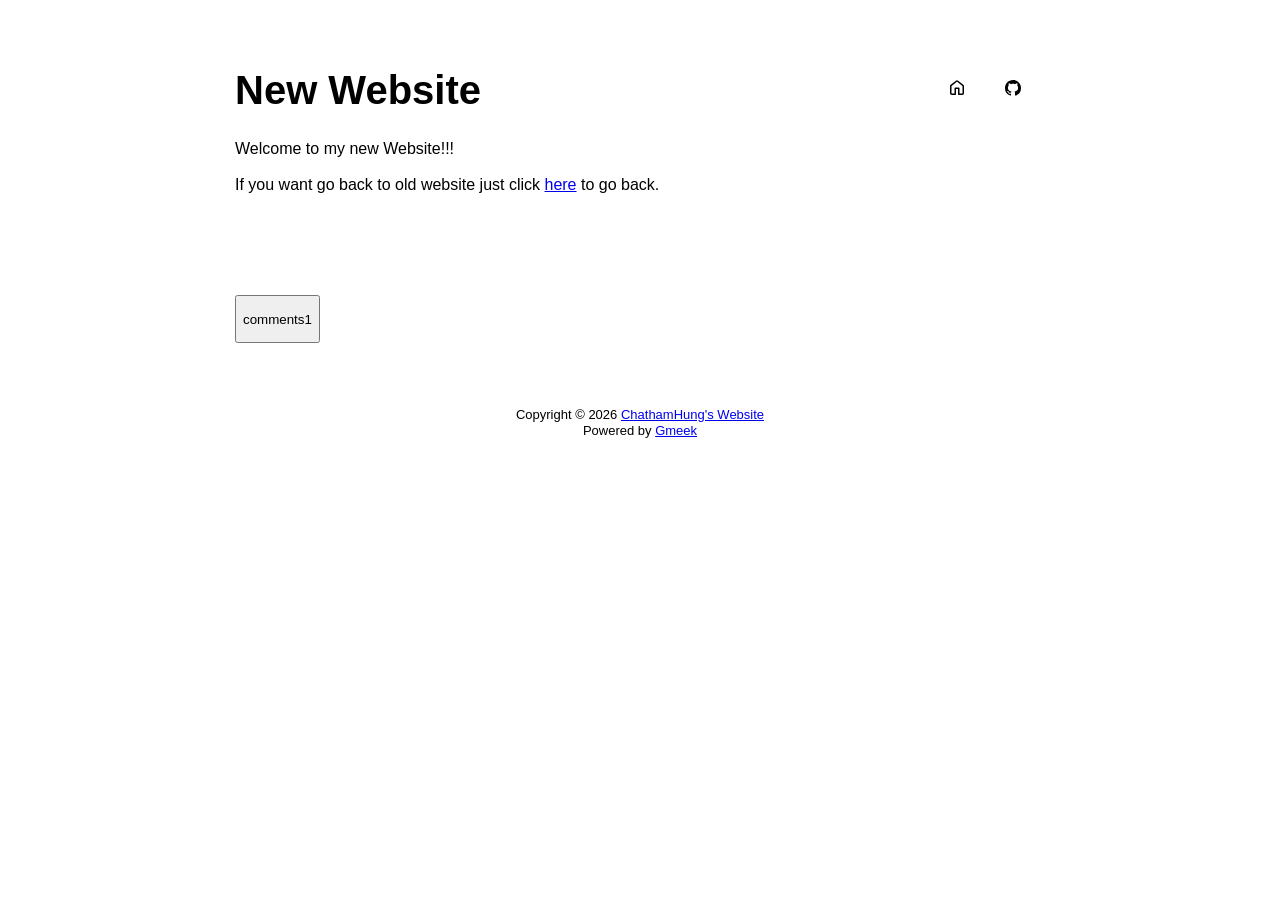
<file: docs/post/New Website.html>
<!DOCTYPE html>
<html data-color-mode="light" data-dark-theme="dark-blue" data-light-theme="dark" lang="en">
<head>
    <meta content="text/html; charset=utf-8" http-equiv="content-type" />
    <meta name="viewport" content="width=device-width,initial-scale=1.0">
    <meta http-equiv="X-UA-Compatible" content="IE=edge">
    <link href='https://mirrors.sustech.edu.cn/cdnjs/ajax/libs/Primer/21.0.7/primer.css' rel='stylesheet' />
    
    <link rel="icon" href="https://github.com/user-attachments/assets/9c1c11bc-4ddd-4890-8a92-a077e7408c6d">
<meta name="description" content="Welcome to my new Website!!!

If you want go back to old website just click [here](https://chathamhung.">
<meta property="og:title" content="New Website">
<meta property="og:description" content="Welcome to my new Website!!!

If you want go back to old website just click [here](https://chathamhung.">
<meta property="og:type" content="article">
<meta property="og:url" content="https://ChathamHung.github.io/post/New%20Website.html">
<meta property="og:image" content="https://github.com/user-attachments/assets/9c1c11bc-4ddd-4890-8a92-a077e7408c6d">
<title>New Website</title>



</head>
<style>
body{box-sizing: border-box;min-width: 200px;max-width: 900px;margin: 20px auto;padding: 45px;font-size: 16px;font-family: sans-serif;line-height: 1.25;}
#header{display:flex;padding-bottom:8px;border-bottom: 1px solid var(--borderColor-muted, var(--color-border-muted));margin-bottom: 16px;}
#footer {margin-top:64px; text-align: center;font-size: small;}

</style>

<style>
.postTitle{margin: auto 0;font-size:40px;font-weight:bold;}
.title-right{display:flex;margin:auto 0 0 auto;}
.title-right .circle{padding: 14px 16px;margin-right:8px;}
#postBody{border-bottom: 1px solid var(--color-border-default);padding-bottom:36px;}
#postBody hr{height:2px;}
#cmButton{height:48px;margin-top:48px;}
#comments{margin-top:64px;}
.g-emoji{font-size:24px;}
@media (max-width: 600px) {
    body {padding: 8px;}
    .postTitle{font-size:24px;}
}

</style>




<body>
    <div id="header">
<h1 class="postTitle">New Website</h1>
<div class="title-right">
    <a href="https://ChathamHung.github.io" id="buttonHome" class="btn btn-invisible circle" title="home">
        <svg class="octicon" width="16" height="16">
            <path id="pathHome" fill-rule="evenodd"></path>
        </svg>
    </a>
    
    <a href="https://github.com/ChathamHung/ChathamHung.github.io/issues/1" target="_blank" class="btn btn-invisible circle" title="Issue">
        <svg class="octicon" width="16" height="16">
            <path id="pathIssue" fill-rule="evenodd"></path>
        </svg>
    </a>
    

    <a class="btn btn-invisible circle" onclick="modeSwitch();" title="switch theme"style="display:none;">
        <svg class="octicon" width="16" height="16" >
            <path id="themeSwitch" fill-rule="evenodd"></path>
        </svg>
    </a>

</div>
</div>
    <div id="content">
<div class="markdown-body" id="postBody"><p>Welcome to my new Website!!!</p>
<p>If you want go back to old website just click <a href="https://chathamhung.github.io/ChathamHung0226.github.io/" rel="nofollow">here</a> to go back.</p></div>
<div style="font-size:small;margin-top:8px;float:right;"></div>

<button class="btn btn-block" type="button" onclick="openComments()" id="cmButton">comments</button>
<div class="comments" id="comments"></div>

</div>
    <div id="footer"><div id="footer1">Copyright © <span id="copyrightYear"></span> <a href="https://ChathamHung.github.io">ChathamHung's Website</a></div>
<div id="footer2">
    <span id="runday"></span><span>Powered by <a href="https://meekdai.com/Gmeek.html" target="_blank">Gmeek</a></span>
</div>

<script>
var now=new Date();
document.getElementById("copyrightYear").innerHTML=now.getFullYear();

if(""!=""){
    var startSite=new Date("");
    var diff=now.getTime()-startSite.getTime();
    var diffDay=Math.floor(diff/(1000*60*60*24));
    document.getElementById("runday").innerHTML="run "+diffDay+" days"+" • ";
}
</script></div>
</body>
<script>
var IconList={'sun': 'M8 10.5a2.5 2.5 0 100-5 2.5 2.5 0 000 5zM8 12a4 4 0 100-8 4 4 0 000 8zM8 0a.75.75 0 01.75.75v1.5a.75.75 0 01-1.5 0V.75A.75.75 0 018 0zm0 13a.75.75 0 01.75.75v1.5a.75.75 0 01-1.5 0v-1.5A.75.75 0 018 13zM2.343 2.343a.75.75 0 011.061 0l1.06 1.061a.75.75 0 01-1.06 1.06l-1.06-1.06a.75.75 0 010-1.06zm9.193 9.193a.75.75 0 011.06 0l1.061 1.06a.75.75 0 01-1.06 1.061l-1.061-1.06a.75.75 0 010-1.061zM16 8a.75.75 0 01-.75.75h-1.5a.75.75 0 010-1.5h1.5A.75.75 0 0116 8zM3 8a.75.75 0 01-.75.75H.75a.75.75 0 010-1.5h1.5A.75.75 0 013 8zm10.657-5.657a.75.75 0 010 1.061l-1.061 1.06a.75.75 0 11-1.06-1.06l1.06-1.06a.75.75 0 011.06 0zm-9.193 9.193a.75.75 0 010 1.06l-1.06 1.061a.75.75 0 11-1.061-1.06l1.06-1.061a.75.75 0 011.061 0z', 'moon': 'M9.598 1.591a.75.75 0 01.785-.175 7 7 0 11-8.967 8.967.75.75 0 01.961-.96 5.5 5.5 0 007.046-7.046.75.75 0 01.175-.786zm1.616 1.945a7 7 0 01-7.678 7.678 5.5 5.5 0 107.678-7.678z', 'sync': 'M1.705 8.005a.75.75 0 0 1 .834.656 5.5 5.5 0 0 0 9.592 2.97l-1.204-1.204a.25.25 0 0 1 .177-.427h3.646a.25.25 0 0 1 .25.25v3.646a.25.25 0 0 1-.427.177l-1.38-1.38A7.002 7.002 0 0 1 1.05 8.84a.75.75 0 0 1 .656-.834ZM8 2.5a5.487 5.487 0 0 0-4.131 1.869l1.204 1.204A.25.25 0 0 1 4.896 6H1.25A.25.25 0 0 1 1 5.75V2.104a.25.25 0 0 1 .427-.177l1.38 1.38A7.002 7.002 0 0 1 14.95 7.16a.75.75 0 0 1-1.49.178A5.5 5.5 0 0 0 8 2.5Z', 'home': 'M6.906.664a1.749 1.749 0 0 1 2.187 0l5.25 4.2c.415.332.657.835.657 1.367v7.019A1.75 1.75 0 0 1 13.25 15h-3.5a.75.75 0 0 1-.75-.75V9H7v5.25a.75.75 0 0 1-.75.75h-3.5A1.75 1.75 0 0 1 1 13.25V6.23c0-.531.242-1.034.657-1.366l5.25-4.2Zm1.25 1.171a.25.25 0 0 0-.312 0l-5.25 4.2a.25.25 0 0 0-.094.196v7.019c0 .138.112.25.25.25H5.5V8.25a.75.75 0 0 1 .75-.75h3.5a.75.75 0 0 1 .75.75v5.25h2.75a.25.25 0 0 0 .25-.25V6.23a.25.25 0 0 0-.094-.195Z', 'github': 'M8 0c4.42 0 8 3.58 8 8a8.013 8.013 0 0 1-5.45 7.59c-.4.08-.55-.17-.55-.38 0-.27.01-1.13.01-2.2 0-.75-.25-1.23-.54-1.48 1.78-.2 3.65-.88 3.65-3.95 0-.88-.31-1.59-.82-2.15.08-.2.36-1.02-.08-2.12 0 0-.67-.22-2.2.82-.64-.18-1.32-.27-2-.27-.68 0-1.36.09-2 .27-1.53-1.03-2.2-.82-2.2-.82-.44 1.1-.16 1.92-.08 2.12-.51.56-.82 1.28-.82 2.15 0 3.06 1.86 3.75 3.64 3.95-.23.2-.44.55-.51 1.07-.46.21-1.61.55-2.33-.66-.15-.24-.6-.83-1.23-.82-.67.01-.27.38.01.53.34.19.73.9.82 1.13.16.45.68 1.31 2.69.94 0 .67.01 1.3.01 1.49 0 .21-.15.45-.55.38A7.995 7.995 0 0 1 0 8c0-4.42 3.58-8 8-8Z'};
var utterancesLoad=0;

console.log("\n %c Gmeek last https://github.com/Meekdai/Gmeek \n","padding:5px 0;background:#02d81d;color:#fff");
</script>

<script>
document.getElementById("pathHome").setAttribute("d",IconList["home"]);
document.getElementById("pathIssue").setAttribute("d",IconList["github"]);
cmButton=document.getElementById("cmButton");
    span=document.createElement("span");
    span.setAttribute("class","Counter");
    span.innerHTML="1";
    cmButton.appendChild(span);


function openComments(){
    cm=document.getElementById("comments");
    cmButton=document.getElementById("cmButton");
    cmButton.innerHTML="loading";
    span=document.createElement("span");
    span.setAttribute("class","AnimatedEllipsis");
    cmButton.appendChild(span);

    script=document.createElement("script");
    script.setAttribute("src","https://utteranc.es/client.js");
    script.setAttribute("repo","ChathamHung/ChathamHung.github.io");
    script.setAttribute("issue-term","title");
    
    script.setAttribute("theme","dark-blue");
    
    script.setAttribute("crossorigin","anonymous");
    script.setAttribute("async","");
    cm.appendChild(script);

    int=self.setInterval("iFrameLoading()",200);
}

function iFrameLoading(){
    var utterances=document.getElementsByClassName('utterances');
    if(utterances.length==1){
        if(utterances[0].style.height!=""){
            utterancesLoad=1;
            int=window.clearInterval(int);
            document.getElementById("cmButton").style.display="none";
            console.log("utterances Load OK");
        }
    }
}



</script>


</html>
</file>
<file: assets/css/baguetteBox.min.css>
/* !
 * baguetteBox.js
 * @author  feimosi
 * @version 1.11.1
 * @url https://github.com/feimosi/baguetteBox.js */

#baguetteBox-overlay {
  display: none;
  opacity: 0;
  position: fixed;
  overflow: hidden;
  top: 0;
  left: 0;
  width: 100%;
  height: 100%;
  z-index: 1000000;
  background-color: #222;
  background-color: rgba(0,0,0,.8);
  -webkit-transition: opacity .5s ease;
  transition: opacity .5s ease;
}

#baguetteBox-overlay.visible {
  opacity: 1;
}

#baguetteBox-overlay .full-image {
  display: inline-block;
  position: relative;
  width: 100%;
  height: 100%;
  text-align: center;
}

#baguetteBox-overlay .full-image figure {
  display: inline;
  margin: 0;
  height: 100%;
}

#baguetteBox-overlay .full-image img {
  display: inline-block;
  width: auto;
  height: auto;
  max-height: 100%;
  max-width: 100%;
  vertical-align: middle;
  -webkit-box-shadow: 0 0 8px rgba(0,0,0,.6);
  -moz-box-shadow: 0 0 8px rgba(0,0,0,.6);
  box-shadow: 0 0 8px rgba(0,0,0,.6);
}

#baguetteBox-overlay .full-image figcaption {
  display: block;
  position: absolute;
  bottom: 0;
  width: 100%;
  text-align: center;
  line-height: 1.8;
  white-space: normal;
  color: #ccc;
  background-color: #000;
  background-color: rgba(0,0,0,.6);
  font-family: sans-serif;
}

#baguetteBox-overlay .full-image:before {
  content: "";
  display: inline-block;
  height: 50%;
  width: 1px;
  margin-right: -1px;
}

#baguetteBox-slider {
  position: absolute;
  left: 0;
  top: 0;
  height: 100%;
  width: 100%;
  white-space: nowrap;
  -webkit-transition: left .4s ease,-webkit-transform .4s ease;
  transition: left .4s ease,-webkit-transform .4s ease;
  transition: left .4s ease,transform .4s ease;
  transition: left .4s ease,transform .4s ease,-webkit-transform .4s ease,-moz-transform .4s ease;
}

#baguetteBox-slider.bounce-from-right {
  -webkit-animation: bounceFromRight .4s ease-out;
  animation: bounceFromRight .4s ease-out;
}

#baguetteBox-slider.bounce-from-left {
  -webkit-animation: bounceFromLeft .4s ease-out;
  animation: bounceFromLeft .4s ease-out;
}

@keyframes bounceFromRight {
  0%, 100% {
    margin-left: 0;
  }
  50% {
    margin-left: -30px;
  }
}

@keyframes bounceFromLeft {
  0%, 100% {
    margin-left: 0;
  }
  50% {
    margin-left: 30px;
  }
}

.baguetteBox-button#next-button, .baguetteBox-button#previous-button {
  top: 50%;
  top: calc(50% - 30px);
  width: 44px;
  height: 60px;
}

.baguetteBox-button {
  position: absolute;
  cursor: pointer;
  outline: 0;
  padding: 0;
  margin: 0;
  border: 0;
  -moz-border-radius: 15%;
  border-radius: 15%;
  background-color: #323232;
  background-color: rgba(50,50,50,.5);
  color: #ddd;
  font: 1.6em sans-serif;
  -webkit-transition: background-color .4s ease;
  transition: background-color .4s ease;
}

.baguetteBox-button:focus, .baguetteBox-button:hover {
  background-color: rgba(50,50,50,.9);
}

.baguetteBox-button#next-button {
  right: 2%;
}

.baguetteBox-button#previous-button {
  left: 2%;
}

.baguetteBox-button#close-button {
  top: 20px;
  right: 2%;
  right: calc(2% + 6px);
  width: 30px;
  height: 30px;
}

.baguetteBox-button svg {
  position: absolute;
  left: 0;
  top: 0;
}

.baguetteBox-spinner {
  width: 40px;
  height: 40px;
  display: inline-block;
  position: absolute;
  top: 50%;
  left: 50%;
  margin-top: -20px;
  margin-left: -20px;
}

.baguetteBox-double-bounce1, .baguetteBox-double-bounce2 {
  width: 100%;
  height: 100%;
  -moz-border-radius: 50%;
  border-radius: 50%;
  background-color: #fff;
  opacity: .6;
  position: absolute;
  top: 0;
  left: 0;
  -webkit-animation: bounce 2s infinite ease-in-out;
  animation: bounce 2s infinite ease-in-out;
}

.baguetteBox-double-bounce2 {
  -webkit-animation-delay: -1s;
  animation-delay: -1s;
}

@keyframes bounce {
  0%, 100% {
    -webkit-transform: scale(0);
    -moz-transform: scale(0);
    transform: scale(0);
  }
  50% {
    -webkit-transform: scale(1);
    -moz-transform: scale(1);
    transform: scale(1);
  }
}

.clean-block .content {
  --bs-bg-opacity: 1;
  background-color: rgba(var(--bs-body-bg-rgb), var(--bs-bg-opacity));
}

.clean-block.clean-catalog .products .row:first-of-type {
}

.clean-product-item .product-name a {
  color: var(--bs-body-color);
}

a {
  color: rgba(33, 37, 41, 0.75);
}
</file>
<file: assets/css/vanilla-zoom.min.css>
.vanilla-zoom {
  width: 100%;
}

.vanilla-zoom .sidebar {
  width: 100%;
  display: flex;
}

.vanilla-zoom .sidebar img.small-preview {
  width: 60px;
  margin-right: 5px;
  cursor: pointer;
  opacity: .5;
}

.vanilla-zoom .sidebar img.small-preview.active, .vanilla-zoom .sidebar img.small-preview:hover {
  opacity: 1;
}

.vanilla-zoom .sidebar img.small-preview:last-child {
  margin-right: 0;
}

.vanilla-zoom .zoomed-image {
  width: 100%;
  height: 300px;
  flex: 1;
  background-repeat: no-repeat;
  background-position: left center;
  background-size: contain;
  margin-bottom: 5px;
}
</file>
